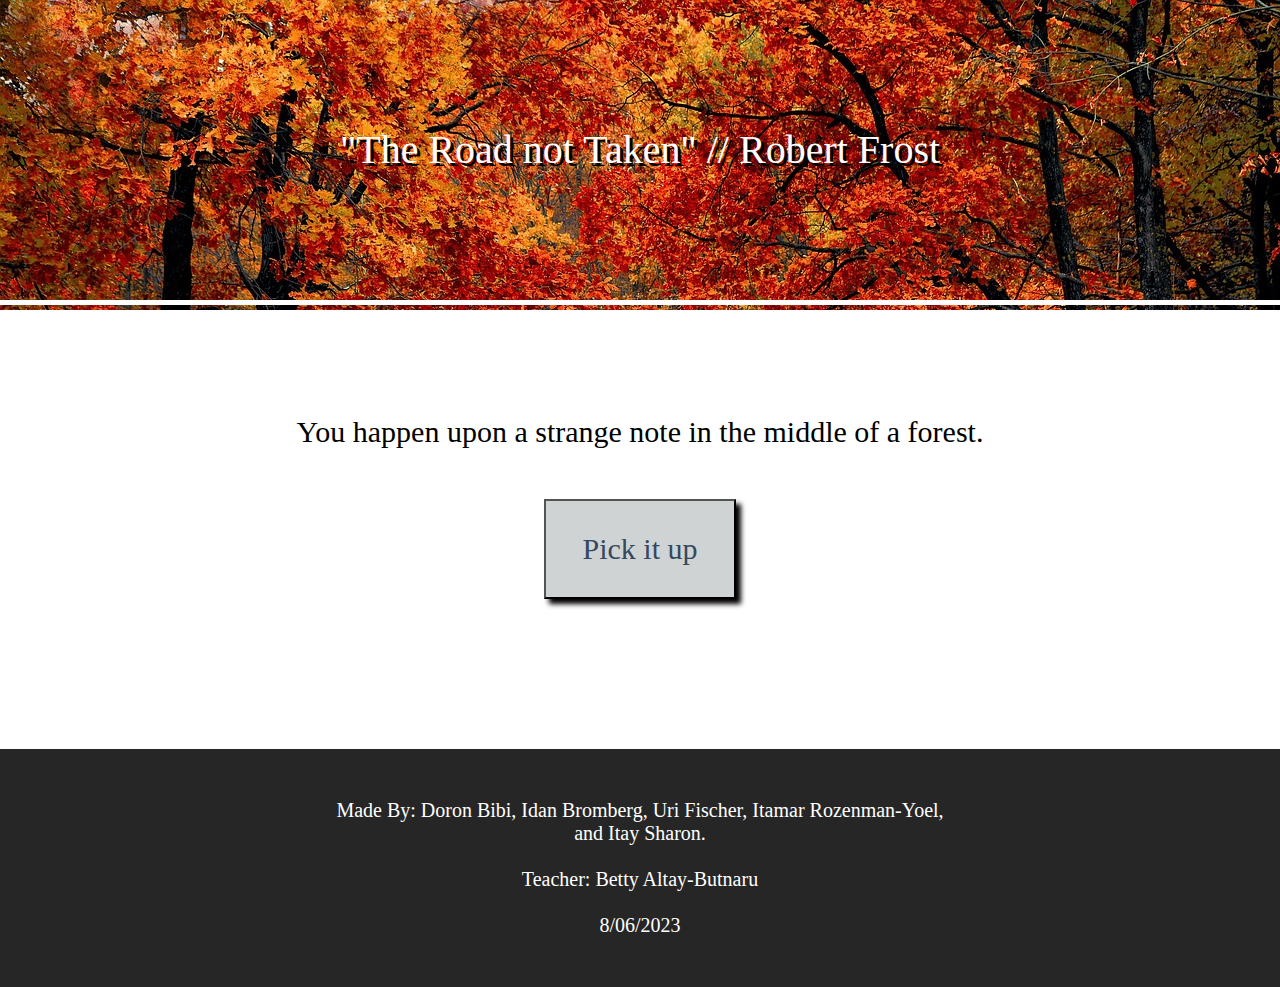
<file: docs/pages/index.html>
﻿<!DOCTYPE html>
<html>
<head>
    <meta charset="utf-8" />
    <title></title>
    <link href="../css/indexSS.css" rel="stylesheet" />
    <script src="../js/indexJS.js"></script>
</head>
<body>
    <div class="heroBackground">
        <p class="heroText">
            "The Road not Taken" // Robert Frost
        </p>
    </div>

    <p class="choiceText">
        You happen upon a strange note in the middle of a forest.<br />

    </p>

    <button id="b1" class="button" onclick="poemReveal()">
        <p class="buttonText">Pick it up</p>
    </button>

    <div id="poem" class="poemButtonWrapper">
        <p class="choiceText">
            You open the note, and read it.
        </p>

        <div class="poemContainer">
            <img src="../images/pngwing.com.png" class="textDecor" /><br />
            <p class="poemText">

                Two roads diverged in a yellow wood,<br />
                And sorry I could not travel both<br />
                And be one traveler, long I stood<br />
                And looked down one as far as I could<br />
                To where it bent in the undergrowth;<br />
                <br />
                Then took the other, as just as fair,<br />
                And having perhaps the better claim,<br />
                Because it was grassy and wanted wear;<br />
                Though as for that the passing there<br />
                Had worn them really about the same,<br />
                <br />
                And both that morning equally lay<br />
                In leaves no step had trodden black.<br />
                Oh, I kept the first for another day!<br />
                Yet knowing how way leads on to way,<br />
                I doubted if I should ever come back.<br />
                <br />
                I shall be telling this with a sigh<br />
                Somewhere ages and ages hence:<br />
                Two roads diverged in a wood, and I—<br />
                I took the one less traveled by,<br />
                And that has made all the difference.<br />

            </p>
            <img src="../images/pngwing.com.png" class="textDecor" />
        </div>

        <p class="choiceText">
            After reading the poem,<br />
            you put the weathered note down.
        </p>

        <button id="b2" class="button" onclick="choiceReveal()">
            <p class="buttonText">Continue walking</p>
        </button>

    </div>

    <div class="choiceButtonWrapper" id="choice">
        <p class="choiceText">

            Two paths appear before you.<br />
            Which one will you take?
        </p>

        <div class="choiceBackground">

            <div class="choiceWrapper">

                <a href="../fishler/Doron Itay.html" class="choiceLink">
                    <div class="choiceContainer">
                        <p class="choiceSubText">Meaning & Analysis</p>
                    </div>
                </a>

                <a href="Info.html" class="choiceLink">
                    <div class="choiceContainer">
                        <p class="choiceSubText">The Background</p>
                    </div>
                </a>

            </div>

        </div>

        <p class="choiceText">
            The path from which you came is still clear.<br />
            You may return to these crossroads whenever you wish.
        </p>

        <button id="b3" class="button" onclick="galleryReveal()">
            <p class="buttonText">Go back</p>
        </button>

    </div>

    <div id="gallery" class="galleryButtonWrapper">
        <p class="choiceText">
            Seek the wisdom of <b>others:</b>
        </p>
        <div class="galleryWrapper">
            <iframe class="galleryVideo" src="https://www.youtube.com/embed/yGB_K_xlHdI" frameborder="0" allow="accelerometer; autoplay; clipboard-write; encrypted-media; gyroscope; picture-in-picture; web-share" allowfullscreen></iframe>
            <iframe class="galleryVideo" src="https://www.youtube.com/embed/_WYQ-ukpX0c" frameborder="0" allow="accelerometer; autoplay; clipboard-write; encrypted-media; gyroscope; picture-in-picture; web-share" allowfullscreen></iframe>
            <iframe class="galleryVideo" src="https://www.youtube.com/embed/sH3Y_-Hxh_Q" frameborder="0" allow="accelerometer; autoplay; clipboard-write; encrypted-media; gyroscope; picture-in-picture; web-share" allowfullscreen></iframe>

        </div>
    </div>

    <div class="footer">
        <p class="footerText">
            Made By: Doron Bibi, Idan Bromberg, Uri Fischer, Itamar Rozenman-Yoel, and Itay Sharon.<br />
            <br />
            Teacher: Betty Altay-Butnaru<br />
            <br />
            8/06/2023<br />
        </p>
    </div>
</body>
</html>
</file>
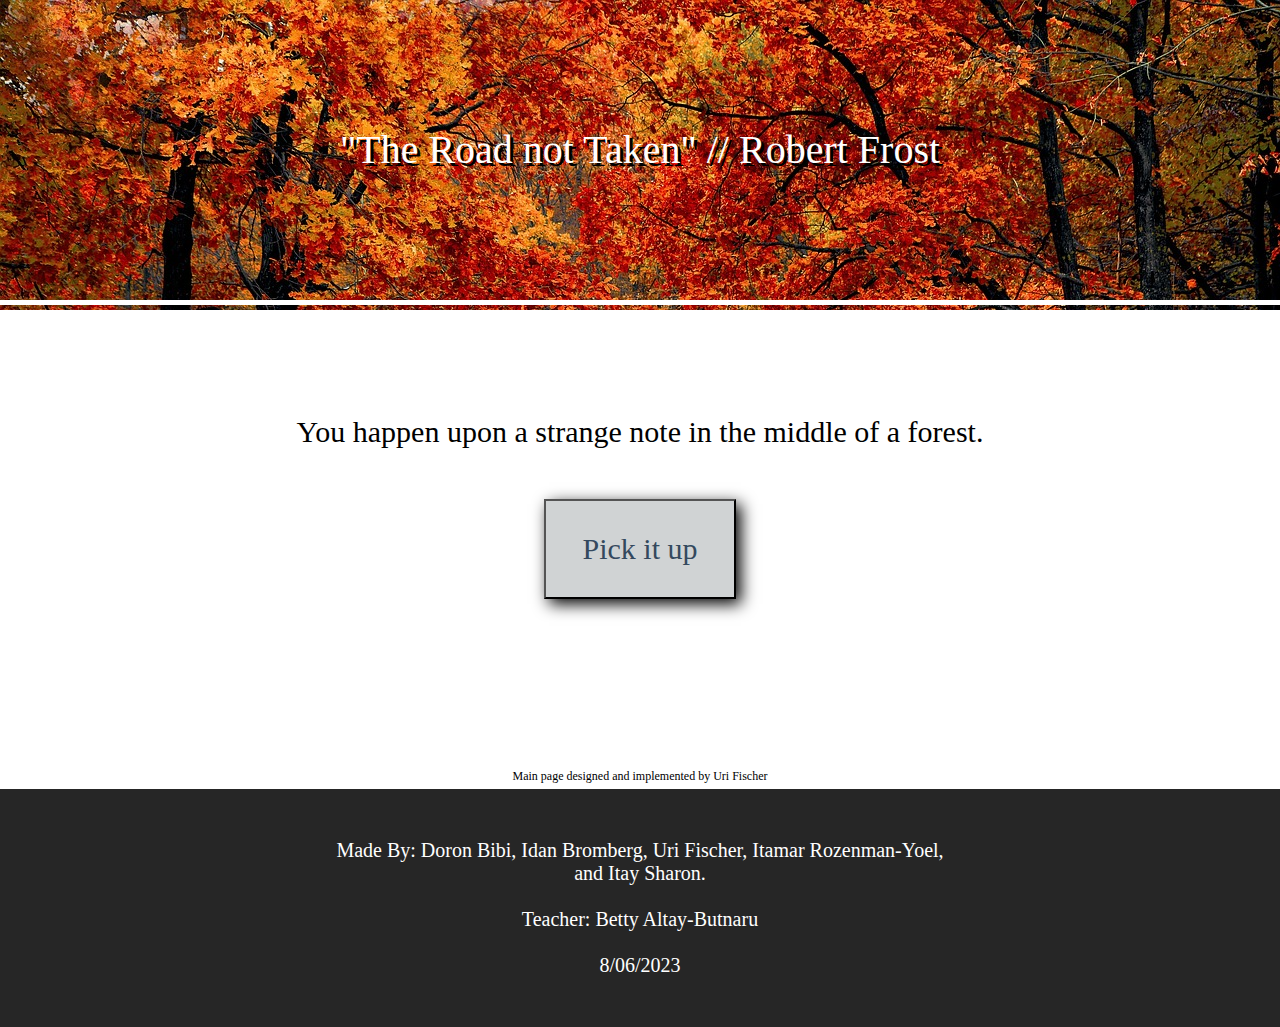
<file: RoadNotTaken/pages/index.html>
﻿<!DOCTYPE html>
<html>
<head>
    <meta charset="utf-8" />
    <title></title>
    <link href="../css/indexSS.css" rel="stylesheet" />
    <script src="../js/indexJS.js"></script>
</head>
<body>
    <div class="heroBackground">
        <p class="heroText">
            "The Road not Taken" // Robert Frost
        </p>
    </div>

    <p class="choiceText">
        You happen upon a strange note in the middle of a forest.<br />

    </p>

    <button id="b1" class="button" onclick="poemReveal()">
        <p class="buttonText">Pick it up</p>
    </button>

    <div id="poem" class="poemButtonWrapper">
        <p class="choiceText">
            You open the note, and read it.
        </p>

        <div class="poemContainer">
            <img src="../images/pngwing.com.png" class="textDecor" /><br />
            <p class="poemText">

                Two roads diverged in a yellow wood,<br />
                And sorry I could not travel both<br />
                And be one traveler, long I stood<br />
                And looked down one as far as I could<br />
                To where it bent in the undergrowth;<br />
                <br />
                Then took the other, as just as fair,<br />
                And having perhaps the better claim,<br />
                Because it was grassy and wanted wear;<br />
                Though as for that the passing there<br />
                Had worn them really about the same,<br />
                <br />
                And both that morning equally lay<br />
                In leaves no step had trodden black.<br />
                Oh, I kept the first for another day!<br />
                Yet knowing how way leads on to way,<br />
                I doubted if I should ever come back.<br />
                <br />
                I shall be telling this with a sigh<br />
                Somewhere ages and ages hence:<br />
                Two roads diverged in a wood, and I—<br />
                I took the one less traveled by,<br />
                And that has made all the difference.<br />

            </p>
            <img src="../images/pngwing.com.png" class="textDecor" />
        </div>

        <p class="choiceText">
            After reading the poem,<br />
            you put the weathered note down.
        </p>

        <button id="b2" class="button" onclick="choiceReveal()">
            <p class="buttonText">Continue walking</p>
        </button>

    </div>

    <div class="choiceButtonWrapper" id="choice">
        <p class="choiceText">

            Two paths appear before you.<br />
            Which one will you take?
        </p>

        <div class="choiceBackground">

            <div class="choiceWrapper">

                <a href="../fishler/Doron Itay.html" class="choiceLink">
                    <div class="choiceContainer">
                        <p class="choiceSubText">Meaning & Analysis</p>
                    </div>
                </a>

                <a href="" class="choiceLink">
                    <div class="choiceContainer">
                        <p class="choiceSubText">The Background</p>
                    </div>
                </a>

            </div>

        </div>

        <p class="choiceText">
            The path from which you came is still open.<br />
            You may return to these crossroads whenever you wish.
        </p>

        <button id="b3" class="button" onclick="galleryReveal()">
            <p class="buttonText">Go back</p>
        </button>

    </div>

    <div id="gallery" class="galleryButtonWrapper">
        <p class="choiceText">
            Seek the wisdom of <b>others:</b>
        </p>
        <div class="galleryWrapper">
            <iframe class="galleryVideo" src="https://www.youtube.com/embed/yGB_K_xlHdI" frameborder="0" allow="accelerometer; autoplay; clipboard-write; encrypted-media; gyroscope; picture-in-picture; web-share" allowfullscreen></iframe>
            <iframe class="galleryVideo" src="https://www.youtube.com/embed/_WYQ-ukpX0c" frameborder="0" allow="accelerometer; autoplay; clipboard-write; encrypted-media; gyroscope; picture-in-picture; web-share" allowfullscreen></iframe>
            <iframe class="galleryVideo" src="https://www.youtube.com/embed/sH3Y_-Hxh_Q" frameborder="0" allow="accelerometer; autoplay; clipboard-write; encrypted-media; gyroscope; picture-in-picture; web-share" allowfullscreen></iframe>

        </div>
    </div>

    <p class="titleText">Main page designed and implemented by Uri Fischer</p>

    <div class="footer">
        <p class="footerText">
            Made By: Doron Bibi, Idan Bromberg, Uri Fischer, Itamar Rozenman-Yoel, and Itay Sharon.<br />
            <br />
            Teacher: Betty Altay-Butnaru<br />
            <br />
            8/06/2023<br />
        </p>
    </div>
</body>
</html>
</file>
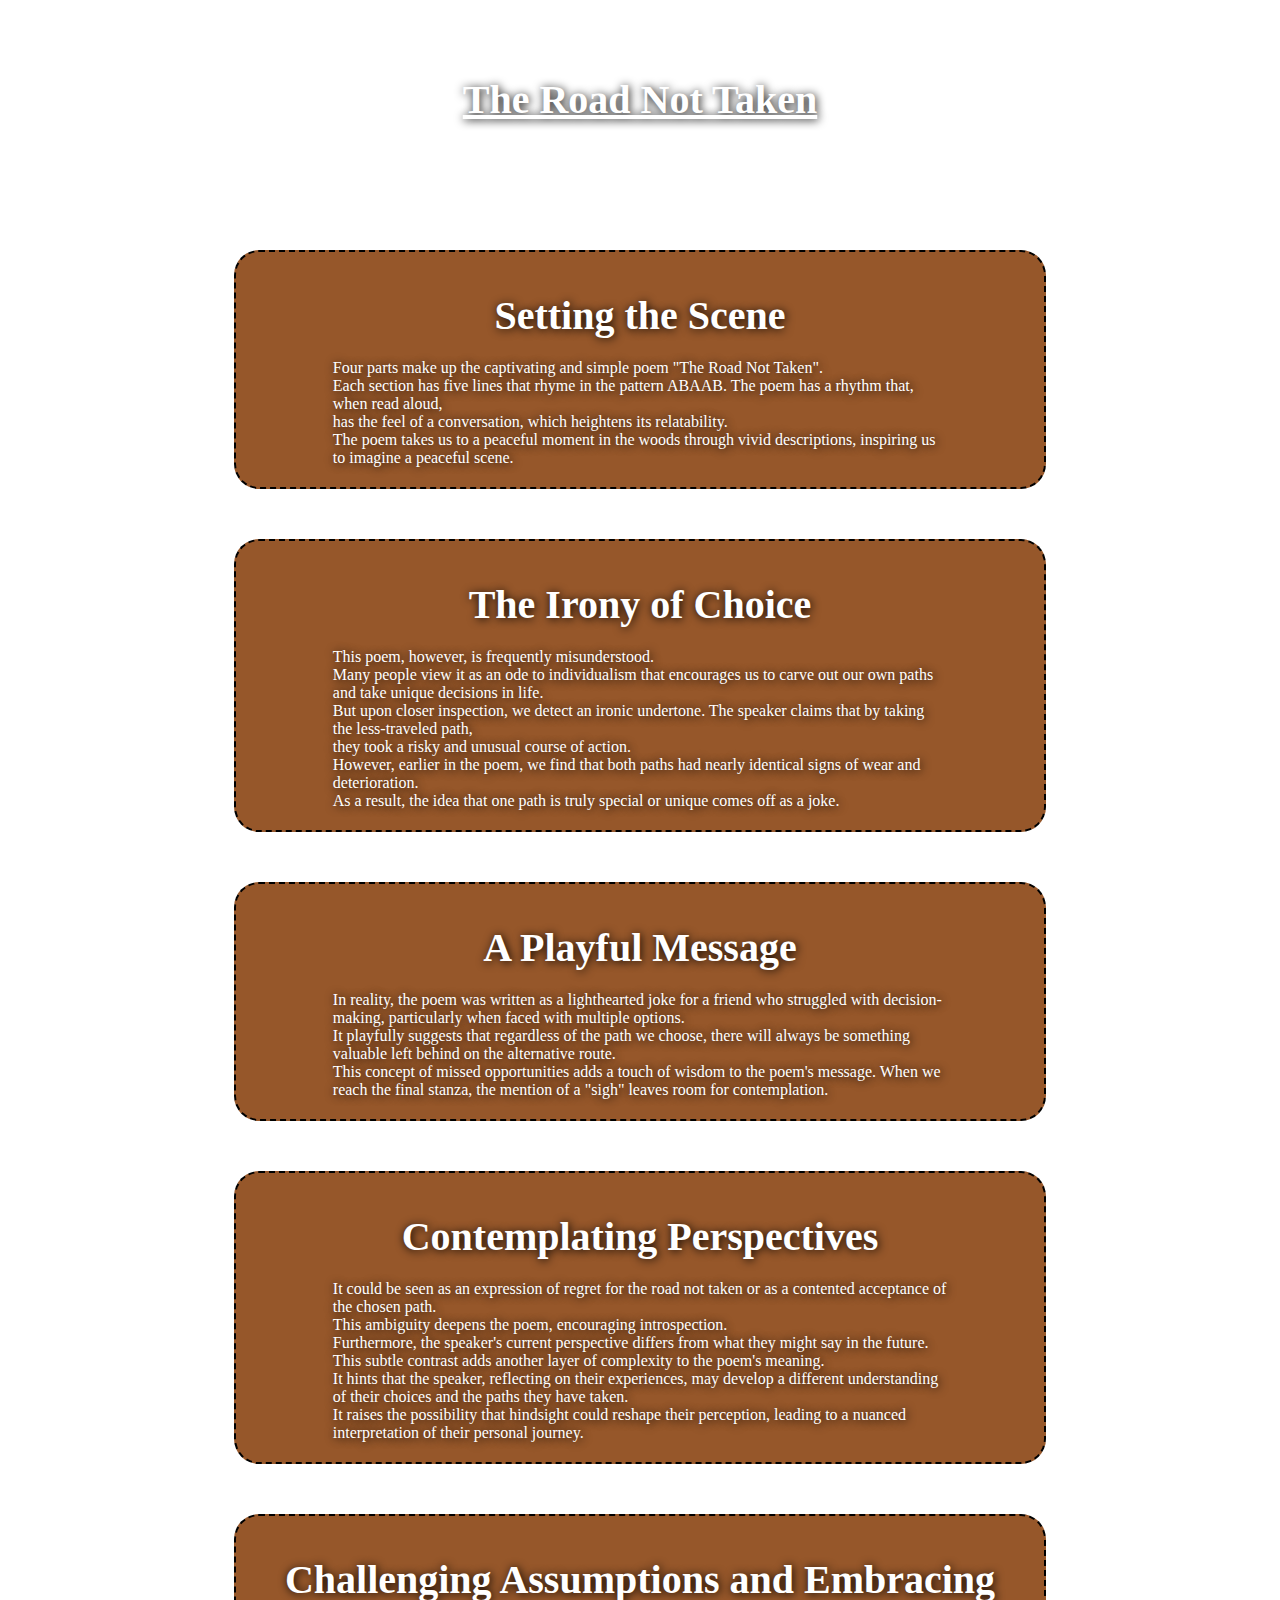
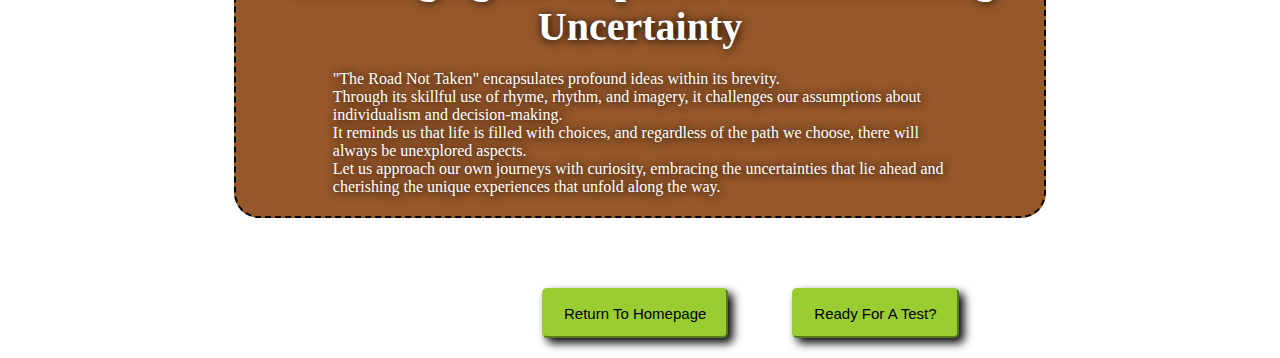
<file: docs/fishler/Doron Itay.html>
<!DOCTYPE html>
<html>
<head>
	<title>The Road Not Taken</title>
  	<script type="text/javascript">
  		function homepage() {   
		window.open("../pages/index.html", "_self");
		}
		function test() {   
		window.open("test.html", "_self");
		}
  	</script>
	<link rel="stylesheet" href="indexSS.css">
</head>
<body class="heroBackground">
	<div class="heroc">
		<b><p class="topText">The Road Not Taken</h1></b>
	</div>

	<div class="poemContainer">
		<h1 class="cText">Setting the Scene</h1>
		<p class="heroText">
			Four parts make up the captivating and simple poem "The Road Not Taken". <br>
			Each section has five lines that rhyme in the pattern ABAAB. The poem has a rhythm that, when read aloud, <br>
			has the feel of a conversation, which heightens its relatability. <br>
			The poem takes us to a peaceful moment in the woods through vivid descriptions, inspiring us to imagine a peaceful scene. <br>
		</p>
	</div>

	<div class="poemContainer">
		<h1 class="cText">The Irony of Choice</h1>
		<p class="heroText">
			This poem, however, is frequently misunderstood. <br>
			Many people view it as an ode to individualism that encourages us to carve out our own paths and take unique decisions in life. <br>
			But upon closer inspection, we detect an ironic undertone. The speaker claims that by taking the less-traveled path, <br>
			they took a risky and unusual course of action. <br>
			However, earlier in the poem, we find that both paths had nearly identical signs of wear and deterioration. <br>
			As a result, the idea that one path is truly special or unique comes off as a joke. <br>
		</p>
	</div>

	<div class="poemContainer">
		<h1 class="cText"> A Playful Message</h1>
		<p class="heroText">
			In reality, the poem was written as a lighthearted joke for a friend who struggled with decision-making, particularly when faced with multiple options. <br>
			It playfully suggests that regardless of the path we choose, there will always be something valuable left behind on the alternative route. <br>
			This concept of missed opportunities adds a touch of wisdom to the poem's message. When we reach the final stanza, the mention of a "sigh" leaves room for contemplation.<br>
		</p>
	</div>

	<div class="poemContainer">
		<h1 class="cText">Contemplating Perspectives</h1>
		<p class="heroText">
			It could be seen as an expression of regret for the road not taken or as a contented acceptance of the chosen path. <br>
			This ambiguity deepens the poem, encouraging introspection.<br>
			Furthermore, the speaker's current perspective differs from what they might say in the future. <br>
			This subtle contrast adds another layer of complexity to the poem's meaning.<br>
			It hints that the speaker, reflecting on their experiences, may develop a different understanding of their choices and the paths they have taken. <br>
			It raises the possibility that hindsight could reshape their perception, leading to a nuanced interpretation of their personal journey.<br>
		</p>
	</div>

	<div class="poemContainer">
		<h1 class="cText">Challenging Assumptions and Embracing Uncertainty</h1>
		<p class="heroText">
			"The Road Not Taken" encapsulates profound ideas within its brevity. <br>
			Through its skillful use of rhyme, rhythm, and imagery, it challenges our assumptions about individualism and decision-making.<br>
			It reminds us that life is filled with choices, and regardless of the path we choose, there will always be unexplored aspects. <br>
			Let us approach our own journeys with curiosity, embracing the uncertainties that lie ahead and cherishing the unique experiences that unfold along the way.<br>
		</p>
	</div>

	<input onclick="homepage()" class="top center" type="submit" value="Return To Homepage"> <input onclick="test()" class="top center" type="submit" value="Ready For A Test?">
</body>
</html>
</file>
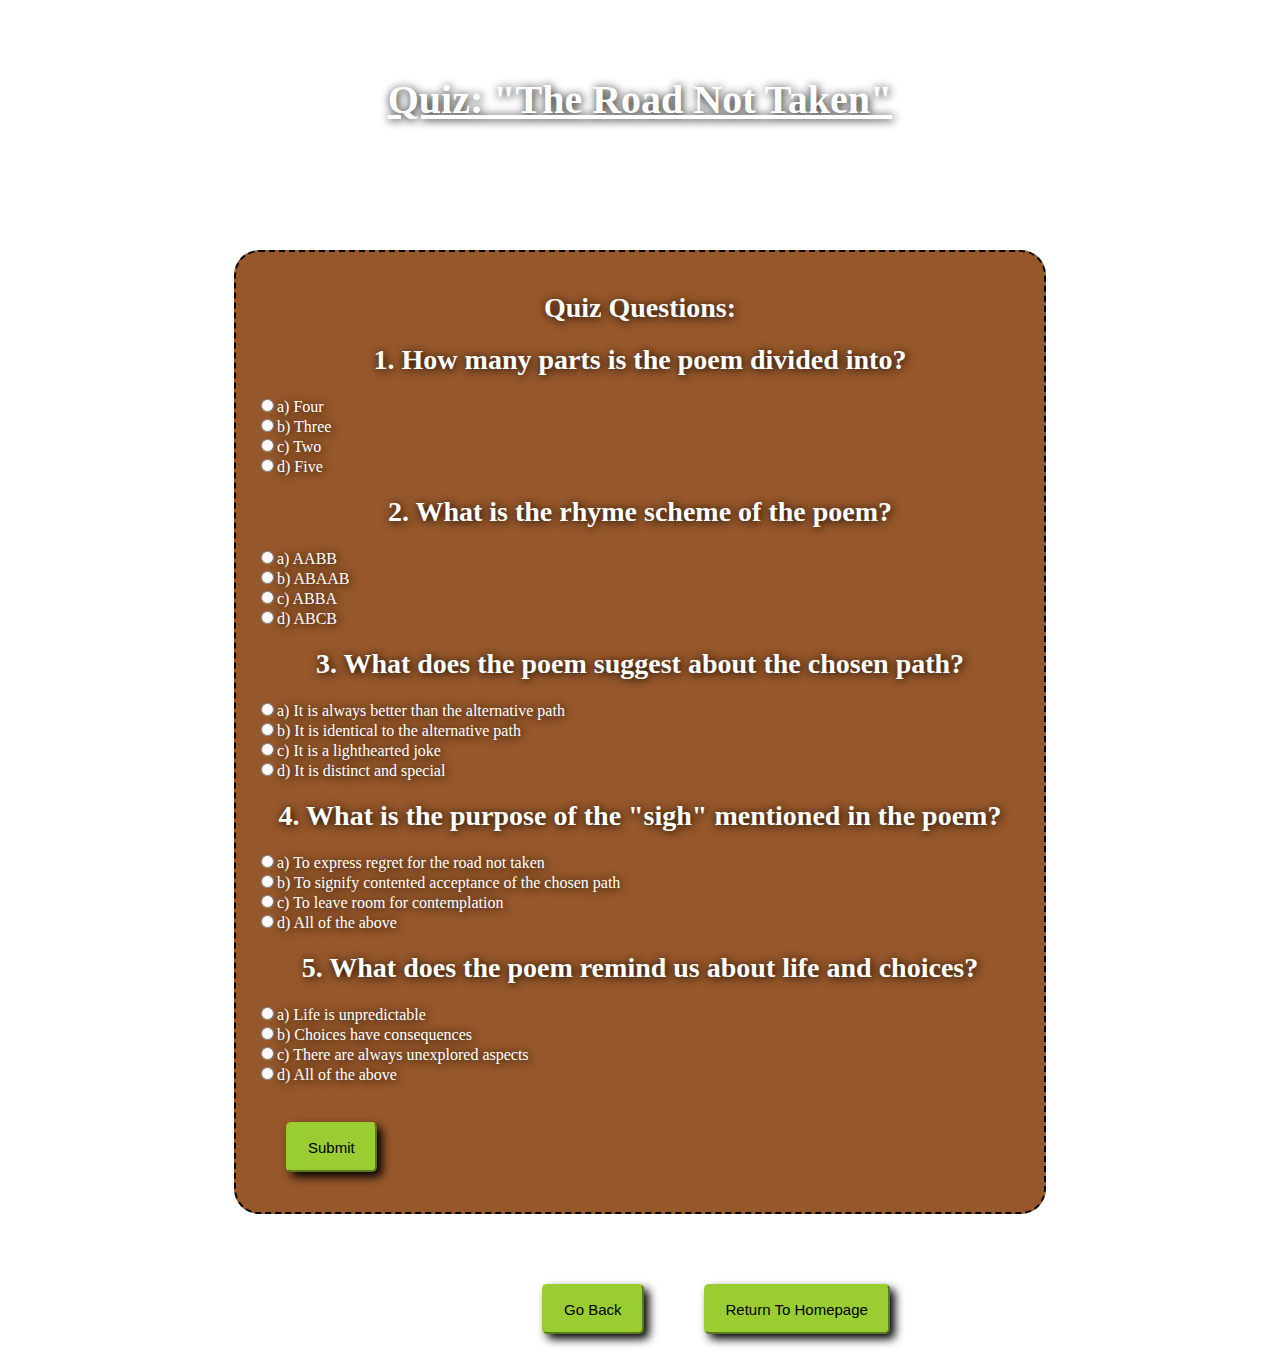
<file: docs/fishler/test.html>
<!DOCTYPE html>
<html>
<head>
    <link rel="stylesheet" type="text/css" href="test.css">
    <script src="test.js" type="text/javascript"></script>
    <meta charset="UTF-8">
    <title>Quiz: "The Road Not Taken"</title>
    <script type="text/javascript">
        function homepage() {   
        window.open("../pages/index.html", "_self");
        }
        function Back() {   
        window.open("Doron Itay.html", "_self");
        }
             window.addEventListener('load', function() {
            var quizForm = document.getElementById('quizForm');
            quizForm.reset();
        });
    </script>
</head>
<body class="heroBackground">
    <div class="heroc">
        <h1 class="heroText">Quiz: "The Road Not Taken"</h1>
    </div>
    <div class="poemContainer">
        <h2 class="NormalText">Quiz Questions:</h2>
        <form id="quizForm" >
            <h3 class="NormalText">1. How many parts is the poem divided into?</h3>
            <label class="labelText"><input type="radio" name="q1" value="a">a) Four</label><br>
            <label class="labelText"><input type="radio" name="q1" value="b">b) Three</label><br>
            <label class="labelText"><input type="radio" name="q1" value="c">c) Two</label><br>
            <label class="labelText"><input type="radio" name="q1" value="d">d) Five</label><br>

            <h3 class="NormalText">2. What is the rhyme scheme of the poem?</h3>
            <label class="labelText"><input type="radio" name="q2" value="a">a) AABB</label><br>
            <label class="labelText"><input type="radio" name="q2" value="b">b) ABAAB</label><br>
            <label class="labelText"><input type="radio" name="q2" value="c">c) ABBA</label><br>
            <label class="labelText"><input type="radio" name="q2" value="d">d) ABCB</label><br>

            <h3 class="NormalText">3. What does the poem suggest about the chosen path?</h3>
            <label class="labelText"><input type="radio" name="q3" value="a">a) It is always better than the alternative path</label><br>
            <label class="labelText"><input type="radio" name="q3" value="b">b) It is identical to the alternative path</label><br>
            <label class="labelText"><input type="radio" name="q3" value="c">c) It is a lighthearted joke</label><br>
            <label class="labelText"><input type="radio" name="q3" value="d">d) It is distinct and special</label><br>

            <h3 class="NormalText">4. What is the purpose of the "sigh" mentioned in the poem?</h3>
            <label class="labelText"><input type="radio" name="q4" value="a">a) To express regret for the road not taken</label><br>
            <label class="labelText"><input type="radio" name="q4" value="b">b) To signify contented acceptance of the chosen path</label><br>
            <label class="labelText"><input type="radio" name="q4" value="c">c) To leave room for contemplation</label><br>
            <label class="labelText"><input type="radio" name="q4" value="d">d) All of the above</label><br>

            <h3 class="NormalText">5. What does the poem remind us about life and choices?</h3>
            <label class="labelText"><input type="radio" name="q5" value="a">a) Life is unpredictable</label><br>
            <label class="labelText"><input type="radio" name="q5" value="b">b) Choices have consequences</label><br>
            <label class="labelText"><input type="radio" name="q5" value="c">c) There are always unexplored aspects</label><br>
            <label class="labelText"><input type="radio" name="q5" value="d">d) All of the above</label><br>

            <br>
            <div >
                <input type="submit" value="Submit" id="submitCode">
            </div>
        </form>
    </div>
	<div class="buttonAlign">
        <input onclick="Back()" class="top center" type="submit" value="Go Back"> 
        <input onclick="homepage()" class="top center" type="submit" value="Return To Homepage"> 
    </div>
</body>
</html>
</file>
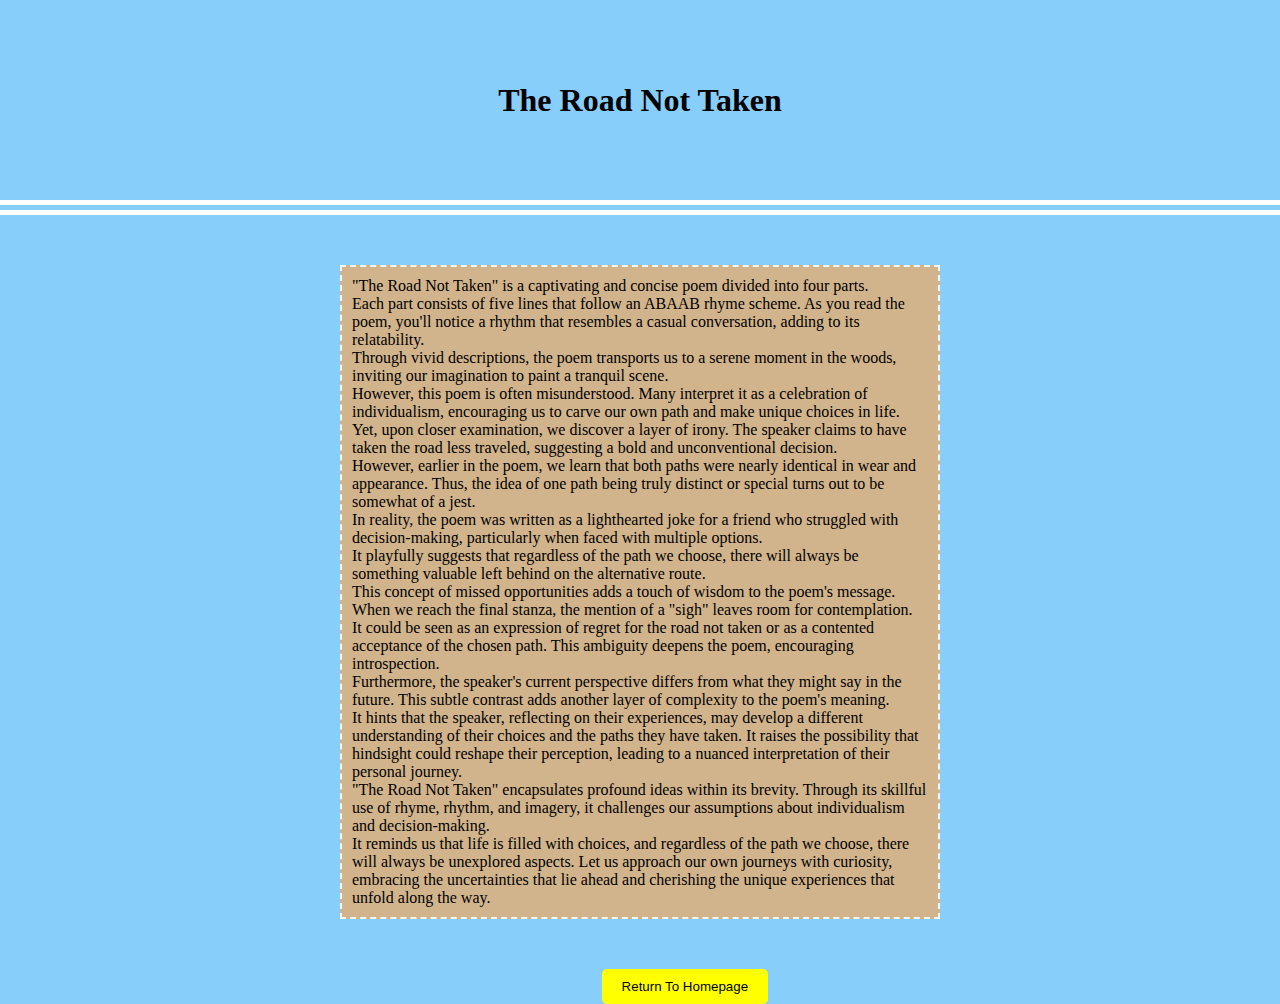
<file: RoadNotTaken/fishler/Doron Itay.html>
<!DOCTYPE html>
<html>
<head>
  	<script type="text/javascript">
  		function homepage() {   
		window.open("../pages/index.html", "_self");
		}
  	</script>
	<link rel="stylesheet" href="indexSS.css">
</head>
<body class="heroBackground">
	<div class="heroc">
		<h1 class="heroText">The Road Not Taken</h1>
	</div>

	<div class="poemContainer">
		<p class="heroText">
			"The Road Not Taken" is a captivating and concise poem divided into four parts.<br>
			Each part consists of five lines that follow an ABAAB rhyme scheme. As you read the poem, you'll notice a rhythm that resembles a casual conversation, adding to its relatability.<br>
			Through vivid descriptions, the poem transports us to a serene moment in the woods, inviting our imagination to paint a tranquil scene.<br>
			However, this poem is often misunderstood. Many interpret it as a celebration of individualism, encouraging us to carve our own path and make unique choices in life.<br>
			Yet, upon closer examination, we discover a layer of irony. The speaker claims to have taken the road less traveled, suggesting a bold and unconventional decision.<br>
			However, earlier in the poem, we learn that both paths were nearly identical in wear and appearance. Thus, the idea of one path being truly distinct or special turns out to be somewhat of a jest.<br>
			In reality, the poem was written as a lighthearted joke for a friend who struggled with decision-making, particularly when faced with multiple options.<br>
			It playfully suggests that regardless of the path we choose, there will always be something valuable left behind on the alternative route.<br>
			This concept of missed opportunities adds a touch of wisdom to the poem's message. When we reach the final stanza, the mention of a "sigh" leaves room for contemplation.<br>
			It could be seen as an expression of regret for the road not taken or as a contented acceptance of the chosen path. This ambiguity deepens the poem, encouraging introspection.<br>
			Furthermore, the speaker's current perspective differs from what they might say in the future. This subtle contrast adds another layer of complexity to the poem's meaning.<br>
			It hints that the speaker, reflecting on their experiences, may develop a different understanding of their choices and the paths they have taken. It raises the possibility that hindsight could reshape their perception, leading to a nuanced interpretation of their personal journey.<br>
			"The Road Not Taken" encapsulates profound ideas within its brevity. Through its skillful use of rhyme, rhythm, and imagery, it challenges our assumptions about individualism and decision-making.<br>
			It reminds us that life is filled with choices, and regardless of the path we choose, there will always be unexplored aspects. Let us approach our own journeys with curiosity, embracing the uncertainties that lie ahead and cherishing the unique experiences that unfold along the way.<br>
		</p>
	</div>
	<input onclick="homepage()" class="top center" type="submit" value="Return To Homepage">
</body>
</html>
</file>
<file: docs/css/indexSS.css>
﻿body {
    font-family: 'Trebuchet MS';
    padding:0px;
    margin:0px;
}

.heroBackground {
    width: 100%;
    height: 300px;
    margin: 0px 0px 50px 0px;
    text-align: center;
    line-height: 300px;
    padding: 0;
    background-image: url('../images/road-1072821_1280.jpg');
    background-repeat:no-repeat;
    background-size:cover;
    border-style:double;
    border-left-style:none;
    border-right-style:none;
    border-top-style:none;
    border-color:white;
    border-width:15px;
}

.heroText{
    margin:auto;
    font-size:40px;
    color:white;
    text-shadow:3px 3px black;
}

.poemButtonWrapper {
    height:0;
    visibility: hidden;
    opacity:0;
    transition: all 2s ease-out;
    overflow:hidden;
}

.poemRevealed{
    height:auto;
    visibility: visible;
    opacity:1;
}

.poemContainer {
    background-color: tan;
    width: 40%;
    padding: 0px;
    margin: 50px auto;
    border-style: dashed;
    border-color: black;
    border-width: 5px;
}

.poemText{
    text-align:center;
    margin:10px auto;
    max-width:60%;
    font-size:25px;
    color:black;
}

.textDecor {
    margin: 30px 20%;
    width:60%;
}

.choiceButtonWrapper {
    height: 0;
    visibility: hidden;
    opacity: 0;
    transition: all 2s ease-out;
    overflow: hidden;
}

.choiceRevealed {
    height: auto;
    visibility: visible;
    opacity: 1;
}

.choiceBackground {
    width: 100%;
    height: 800px;
    margin: 50px auto;
    text-align: center;
    padding: 0;
    background: url('../images/road-less-traveled-frost-1200x675.jpg');
    background-repeat: no-repeat;
    background-size: contain;
    background-size: cover;
    background-attachment: fixed;
    border-style: double;
    border-left-style: none;
    border-right-style: none;
    border-color: white;
    border-width: 15px;
}

.choiceWrapper{
    display:flex;
    flex-direction:row;
    margin: auto;
    width:70%;
}

.choiceContainer {
    background: rgba(0,0,0,85%);
    border-style: dotted;
    border-color: white;
    text-align: center;
    color: white;
    width:300px;
    height:100px;
    margin: auto;
    box-shadow:rgba(0,0,0,100%) 5px 5px 5px;
    transition: all 0.4s;
    cursor:pointer;
}

.choiceContainer:hover{
    background: rgba(0,0,0,95%);
    box-shadow:rgba(0,0,0,100%) 10px 10px 5px;

}

.choiceSubText{
    font-size:20px;
    margin:auto;
    line-height:100px;
}

.choiceText{
    font-size:30px;
    margin: 100px auto 50px;
    text-align:center;
}

.choiceLink {
    margin: 350px auto;
    height: 100px;
}

.choiceLink:hover{
    text-decoration:none;
}

.choiceLink:visited{
    text-decoration:none;
}

.choiceLink:link{
    text-decoration:none;
}

.choiceLink:active{
    text-decoration:none;
}

.galleryButtonWrapper {
    height: 0;
    visibility: hidden;
    opacity: 0;
    transition: all 2s ease-out;
    overflow: hidden;
}

.galleryRevealed {
    height: auto;
    visibility: visible;
    opacity: 1;
}

.galleryWrapper {
    display: flex;
    width: 100%;
}
.galleryVideo {
    width: 560px;
    height: 315px;
    margin: 50px auto;
    border-style: solid;
    border-color: black;
    border-width: 5px;
    box-shadow: rgba(0,0,0,85%) 10px 10px 5px;
}

.footer{
    background-color:rgba(0,0,0,85%);
    width:100%;
    padding:50px 0px;
}

.footerText {
    color: white;
    max-width: 50%;
    margin: auto;
    text-align:center;
    font-size:20px;
}

.button {
    margin: 0px 42.5% 150px;
    width: 15%;
    height: 100px;
    text-align: center;
    background-color: #d0d3d4;
    box-shadow: rgba(0,0,0,1) 5px 5px 5px;
    transition: 0.4s;
    cursor: pointer;
}

.buttonHide{
    display:none;
}

.button:hover{
    box-shadow:rgba(0,0,0,1) 10px 10px 10px;
}

.buttonText {
    color: #34495e;
    font-family: 'Hadassah Friedlaender';
    font-size: 30px;
}

.titleText {
    color: black;
    font-size: 12px;
    margin: 20px auto 5px;
    text-align:center
}
</file>
<file: RoadNotTaken/css/indexSS.css>
﻿body {
    font-family: 'Trebuchet MS';
    padding:0px;
    margin:0px;
}

.heroBackground {
    width: 100%;
    height: 300px;
    margin: 0px 0px 50px 0px;
    text-align: center;
    line-height: 300px;
    padding: 0;
    background-image: url('../images/road-1072821_1280.jpg');
    background-repeat:no-repeat;
    background-size:cover;
    border-style:double;
    border-left-style:none;
    border-right-style:none;
    border-top-style:none;
    border-color:white;
    border-width:15px;
}

.heroText{
    margin:auto;
    font-size:40px;
    color:white;
    text-shadow:3px 3px black;
}

.poemButtonWrapper {
    height:0;
    visibility: hidden;
    opacity:0;
    transition: all 2s ease-out;
    overflow:hidden;
}

.poemRevealed{
    height:auto;
    visibility: visible;
    opacity:1;
}

.poemContainer {
    background-color: tan;
    width: 40%;
    padding: 0px;
    margin: 50px auto;
    border-style: dashed;
    border-color: black;
    border-width: 5px;
}

.poemText{
    text-align:center;
    margin:10px auto;
    max-width:60%;
    font-size:25px;
    color:black;
}

.textDecor {
    margin: 30px 20%;
    width:60%;
}

.choiceButtonWrapper {
    height: 0;
    visibility: hidden;
    opacity: 0;
    transition: all 2s ease-out;
    overflow: hidden;
}

.choiceRevealed {
    height: auto;
    visibility: visible;
    opacity: 1;
}

.choiceBackground {
    width: 100%;
    height: 800px;
    margin: 50px auto;
    text-align: center;
    padding: 0;
    background: url('../images/road-less-traveled-frost-1200x675.jpg');
    background-repeat: no-repeat;
    background-size: contain;
    background-size: cover;
    background-attachment: fixed;
    border-style: double;
    border-left-style: none;
    border-right-style: none;
    border-color: white;
    border-width: 15px;
}

.choiceWrapper{
    display:flex;
    flex-direction:row;
    margin: auto;
    width:70%;
}

.choiceContainer {
    background: rgba(0,0,0,85%);
    border-style: dotted;
    border-color: white;
    text-align: center;
    color: white;
    width:300px;
    height:100px;
    margin: auto;
    box-shadow:rgba(0,0,0,100%) 5px 5px 5px;
    transition:0.4s;
    cursor:pointer;
}

.choiceContainer:hover{
    box-shadow:rgba(0,0,0,100%) 10px 10px 5px;

}

.choiceSubText{
    font-size:20px;
    margin:auto;
    line-height:100px;
}

.choiceText{
    font-size:30px;
    margin: 100px auto 50px;
    text-align:center;
}

.choiceLink {
    margin: 350px auto;
    height: 100px;
}

.choiceLink:hover{
    text-decoration:none;
}

.choiceLink:visited{
    text-decoration:none;
}

.choiceLink:link{
    text-decoration:none;
}

.choiceLink:active{
    text-decoration:none;
}

.galleryButtonWrapper {
    height: 0;
    visibility: hidden;
    opacity: 0;
    transition: all 2s ease-out;
    overflow: hidden;
}

.galleryRevealed {
    height: auto;
    visibility: visible;
    opacity: 1;
}

.galleryWrapper {
    display: flex;
    width: 100%;
}
.galleryVideo {
    width: 560px;
    height: 315px;
    margin: 50px auto;
    border-style: solid;
    border-color: black;
    border-width: 5px;
    box-shadow: rgba(0,0,0,85%) 10px 10px 5px;
}

.footer{
    background-color:rgba(0,0,0,85%);
    width:100%;
    padding:50px 0px;
}

.footerText {
    color: white;
    max-width: 50%;
    margin: auto;
    text-align:center;
    font-size:20px;
}

.button {
    margin: 0px 42.5% 150px;
    width: 15%;
    height: 100px;
    text-align: center;
    background-color: #d0d3d4;
    box-shadow: rgba(0,0,0,1) 5px 5px 15px;
    transition: 0.4s;
    cursor: pointer;
}

.buttonHide{
    display:none;
}

.button:hover{
    box-shadow:rgba(0,0,0,1) 10px 10px 10px;
}

.buttonText {
    color: #34495e;
    font-family: 'Hadassah Friedlaender';
    font-size: 30px;
}

.titleText {
    color: black;
    font-size: 12px;
    margin: 20px auto 5px;
    text-align:center
}
</file>
<file: docs/fishler/indexSS.css>
﻿body {
    font-family: 'Trebuchet MS';
    padding: 0;
    margin: 0;
}

.NormalText{
    text-align: center;
    
}
 
.heroc{
    width: 100%;
    height: 200px;
    margin: 0;
    text-align: center;
    line-height: 200px;
    padding: 0;
    background-size: cover;
    border-width: 5px;
}

.topText {
    color:white;
    text-decoration: underline;
    margin: auto;
    text-shadow: 1px 1px 10px black;
    text-align: center;
    font-size:40px
}

.heroBackground {
    background-image: url('https://images.immediate.co.uk/production/volatile/sites/23/2020/08/Beech-trees.-GettyImages-98871576-5cc0f6f.jpg');
    background-repeat:no-repeat;
    background-size: cover;
}

.heroText {
    margin: auto;
    color: white;
    text-shadow: 1px 1px 10px black;
    max-width: 80%;
}

.cText {
    color:white;
    margin: 20px auto;
    text-shadow: 1px 1px 10px black;
    text-align: center;
    font-size:40px
}

.top {
    bottom:0;
    position: relative;
}

.center {
  align-items: center;
  left: 40%;
  text-align: center;
}

input[type="submit"] {
    background-color: yellowgreen;
    color: Black;
    font-size:15px;
    border-style: outset;
    border-width:2px;
    border-color:yellowgreen;
    height: 50px;
    border-radius: 5px;
    padding: 10px 20px;
    margin: 20px 30px; 
    box-shadow: 5px 5px 10px black;
    cursor:pointer;
    transition:all 0.4s;
}

input[type="submit"]:hover{
    box-shadow: 10px 10px 15px black;
}

.poemContainer {
    background-color: rgb(139, 69, 19, 0.9);
    width: 60%;
    padding: 20px;
    margin: 50px auto;
    border-style: dashed;
    border-color: black;
    border-width: 2px;
    border-radius: 25px;
}

.poemText {
    text-align: center;
    margin: 10px;
    font-size: 25px;
    color: black;
}
</file>
<file: docs/fishler/test.css>
/* CSS for quiz layout */
body {
  font-family: 'Trebuchet MS';
  padding: 0;
  margin: 0;
}

.NormalText {
  color:white;
  margin: 20px auto;
  text-shadow: 1px 1px 10px black;
  text-align: center;
  font-size: 28px;
}

.labelText{
  margin: auto;
  color: white;
  text-shadow: 1px 1px 10px black;
  max-width: 80%;
}

.heroc {
  width: 100%;
  height: 200px;
  margin: 0;
  text-align: center;
  line-height: 200px;
  padding: 0;

}

.heroBackground {
  background-image: url('https://images.immediate.co.uk/production/volatile/sites/23/2020/08/Beech-trees.-GettyImages-98871576-5cc0f6f.jpg');
  background-repeat:no-repeat;
  background-size: cover;}

.heroText {
  color:white;
  text-decoration: underline;
  margin: auto;
  text-shadow: 1px 1px 10px black;
  text-align: center;
  font-size:40px
}

.cText {
  margin: auto;
  color: white;
}

.top {
  bottom: 0;
  position: relative;
}

.center {
  align-items: center;
  left: 40%;
  text-align: center;
}

input[type="submit"] {
  background-color: yellowgreen;
  color: Black;
  font-size:15px;
  border-style: outset;
  border-width:2px;
  border-color:yellowgreen;
  height: 50px;
  border-radius: 5px;
  padding: 10px 20px;
  margin: 20px 30px; 
  box-shadow: 5px 5px 10px black;
  cursor:pointer;
  transition:all 0.4s;
  display:block;
}

input[type="submit"]:hover{
  box-shadow: 10px 10px 15px black;
}

.poemContainer {
  background-color: rgb(139, 69, 19, 0.9);
  width: 60%;
  padding: 20px;
  margin: 50px auto;
  border-style: dashed;
  border-color: black;
  border-width: 2px;
  border-radius: 25px;
}

.poemText {
  text-align: center;
  margin: 10px;
  font-size: 25px;
  color: black;
}


.buttonAlign{
  display:flex;
  flex-direction: row;
}
</file>
<file: RoadNotTaken/fishler/indexSS.css>
﻿body {
    font-family: 'Trebuchet MS';
    padding: 0;
    margin: 0;
}

.NormalText{
    text-align: center;
    
}
 
.heroc{
    width: 100%;
    height: 200px;
    margin: 0;
    text-align: center;
    line-height: 200px;
    padding: 0;
    background-image: url('https://images.immediate.co.uk/production/volatile/sites/23/2020/08/Beech-trees.-GettyImages-98871576-5cc0f6f.jpg');
    background-repeat: no-repeat;
    background-size: cover;
    border-style: double;
    border-left-style: none;
    border-right-style: none;
    border-top-style: none;
    border-color: white;
    border-width: 15px;
}

.heroBackground {
    background-color: lightskyblue;
}

.heroText {
    margin: auto;
    color: Black;

}

.top {
    bottom:100;
    position: absolute;
}

.center {
  align-items: center;
  left: 47%;
  text-align: center;
}

input[type="submit"] {
    background-color: Yellow;
    color: black;
    border: none;
    border-radius: 5px;
    padding: 10px 20px;
}

.poemContainer {
    background-color: tan;
    width: 45%;
    padding: 10px;
    margin: 50px auto;
    border-style: dashed;
    border-color: whitesmoke;
    border-width: 2px;
}

.poemText {
    text-align: center;
    margin: 10px;
    font-size: 25px;
    color: black;
}

.textDecor {
    margin: 30px auto;
    width: 60%;
}

.choiceBackground {
    width: 100%;
    height: 800px;
    margin: 50px auto;
    text-align: center;
    padding: 0;
    background: url('../images/road-less-traveled-frost-1200x675.jpg');
    background-repeat: no-repeat;
    background-size: contain;
    background-size: cover;
    background-attachment: fixed;
    border-style: double;
    border-left-style: none;
    border-right-style: none;
    border-color: white;
    border-width: 15px;
}

.choiceWrapper {
    display: flex;
    flex-direction: row;
    margin: auto;
    width: 70%;
}

.choiceContainer {
    background: rgba(0, 0, 0, 0.85);
    border-style: dotted;
    border-color: white;
    text-align: center;
    color: white;
    width: 300px;
    height: 100px;
    margin: auto;
    box-shadow: rgba(0, 0, 0, 1) 0px 0px 5px;
    transition: 0.4s;
    cursor: pointer;
}

.choiceContainer:hover {
    box-shadow: rgba(0, 0, 0, 1) 10px 10px 5px;
}

.choiceSubText {
    font-size: 20px;
    margin: auto;
    line-height: 100px;
}

.choiceText {
    font-size: 30px;
    margin: 150px auto 100px;
    text-align: center;
}

.choiceLink {
    margin: 350px auto;
    height: 100px;
}

.choiceLink:hover,
.choiceLink:visited,
.choiceLink:link,
.choiceLink:active {
    text-decoration: none;
}

.galleryWrapper {
    display: flex;
    width: 100%;
}

.galleryVideo {
    width: 560px;
    height: 315px;
    margin: 50px auto;
    border-style: solid;
    border-color: black;
    border-width: 5px;
    box-shadow: rgba(0, 0, 0, 0.85) 10px 10px 5px;
}
</file>
